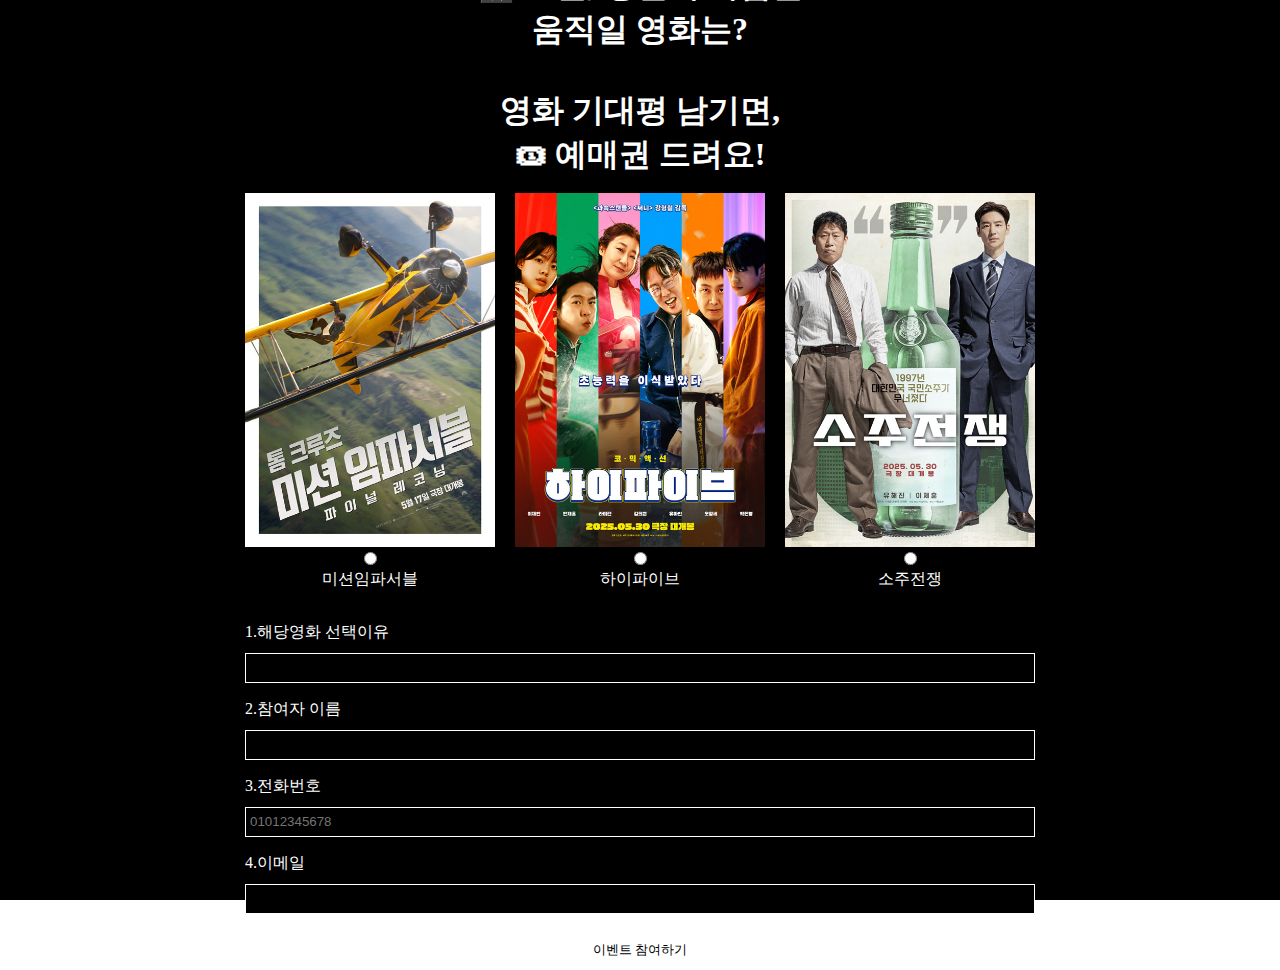
<file: eventa.html>
<!DOCTYPE html>
<html lang="en">
  <head>
    <!-- Google Tag Manager -->
    <script>
      (function (w, d, s, l, i) {
        w[l] = w[l] || [];
        w[l].push({ "gtm.start": new Date().getTime(), event: "gtm.js" });
        var f = d.getElementsByTagName(s)[0],
          j = d.createElement(s),
          dl = l != "dataLayer" ? "&l=" + l : "";
        j.async = true;
        j.src = "https://www.googletagmanager.com/gtm.js?id=" + i + dl;
        f.parentNode.insertBefore(j, f);
      })(window, document, "script", "dataLayer", "GTM-T76R6424");
    </script>
    <!-- End Google Tag Manager -->
    <meta charset="UTF-8" />
    <meta name="viewport" content="width=device-width, initial-scale=1.0" />
    <meta property="og:title" content="FIMLI" />
    <meta property="og:url" content="https://movieevnetpage.netlify.app/" />
    <meta
      property="og:image"
      content="https://cromidi.cafe24.com/upload/dsec.png"
    />
    <meta property="og:image:alt" content="Fun movie information site FIMLI" />
    <meta
      property="og:description"
      content="Anyone can check movie information easily and conveniently. FIMLI"
    />
    <link
      rel="shortcut icon"
      href="https://cromidi.cafe24.com/upload/favicon-96x96.png"
    />
    <link rel="stylesheet" href="./eventa.css" />
    <script defer src="./eventa.js"></script>
    <!-- Meta Pixel Code -->
    <script>
      !(function (f, b, e, v, n, t, s) {
        if (f.fbq) return;
        n = f.fbq = function () {
          n.callMethod
            ? n.callMethod.apply(n, arguments)
            : n.queue.push(arguments);
        };
        if (!f._fbq) f._fbq = n;
        n.push = n;
        n.loaded = !0;
        n.version = "2.0";
        n.queue = [];
        t = b.createElement(e);
        t.async = !0;
        t.src = v;
        s = b.getElementsByTagName(e)[0];
        s.parentNode.insertBefore(t, s);
      })(
        window,
        document,
        "script",
        "https://connect.facebook.net/en_US/fbevents.js"
      );
      fbq("init", "1166866621737864");
      fbq("track", "PageView");
    </script>
    <noscript
      ><img
        height="1"
        width="1"
        style="display: none"
        src="https://www.facebook.com/tr?id=1166866621737864&ev=PageView&noscript=1"
    /></noscript>
    <!-- End Meta Pixel Code -->
    <title>eventA</title>
  </head>
  <body>
    <!-- Google Tag Manager (noscript) -->
    <noscript
      ><iframe
        src="https://www.googletagmanager.com/ns.html?id=GTM-T76R6424"
        height="0"
        width="0"
        style="display: none; visibility: hidden"
      ></iframe
    ></noscript>
    <!-- End Google Tag Manager (noscript) -->
    <div class="container">
      <form
        id="event-form"
        action="https://script.google.com/macros/s/AKfycbyb8CxzsY3Y6uZgMCGUmrybOo7VXk9Q4behcWsS0th5pC7FRC-U35mqsmOFCU4jQ0j3/exec"
        method="post"
        target="invisible_iframe"
      >
        <span id="eventA-close">&times;</span>
        <h2>
          🎬 오늘, 당신의 마음을<br />
          움직일 영화는?<br /><br />
          영화 기대평 남기면,<br />
          🎟 예매권 드려요!
        </h2>
        <div class="poster-row">
          <div class="poster">
            <img src="./movie01.jpg" width="250" />
            <label>
              <input
                type="radio"
                name="movie"
                value="missionimpossible"
                required
              />
              <p>미션임파서블</p>
            </label>
          </div>
          <div class="poster">
            <img src="./movie02.jpg" width="250" />
            <label>
              <input type="radio" name="movie" value="highfive" />
              <p>하이파이브</p>
            </label>
          </div>
          <div class="poster">
            <img src="./movie03.jpg" width="250" />
            <label>
              <input type="radio" name="movie" value="sojuwar" />
              <p>소주전쟁</p>
            </label>
          </div>
        </div>

        <label
          >1.해당영화 선택이유<input type="text" name="reason" required />
        </label>
        <label>2.참여자 이름<input type="text" name="name" required /></label>
        <label
          >3.전화번호<input
            type="text"
            name="phone"
            placeholder="01012345678"
            required
        /></label>
        <label>4.이메일<input type="email" name="email" required /></label>
        <input type="hidden" name="variant" value="A" />
        <button id="eventa_submit" type="submit">이벤트 참여하기</button>
      </form>
      <iframe name="invisible_iframe" style="display: none"></iframe>
    </div>
  </body>
</html>
</file>
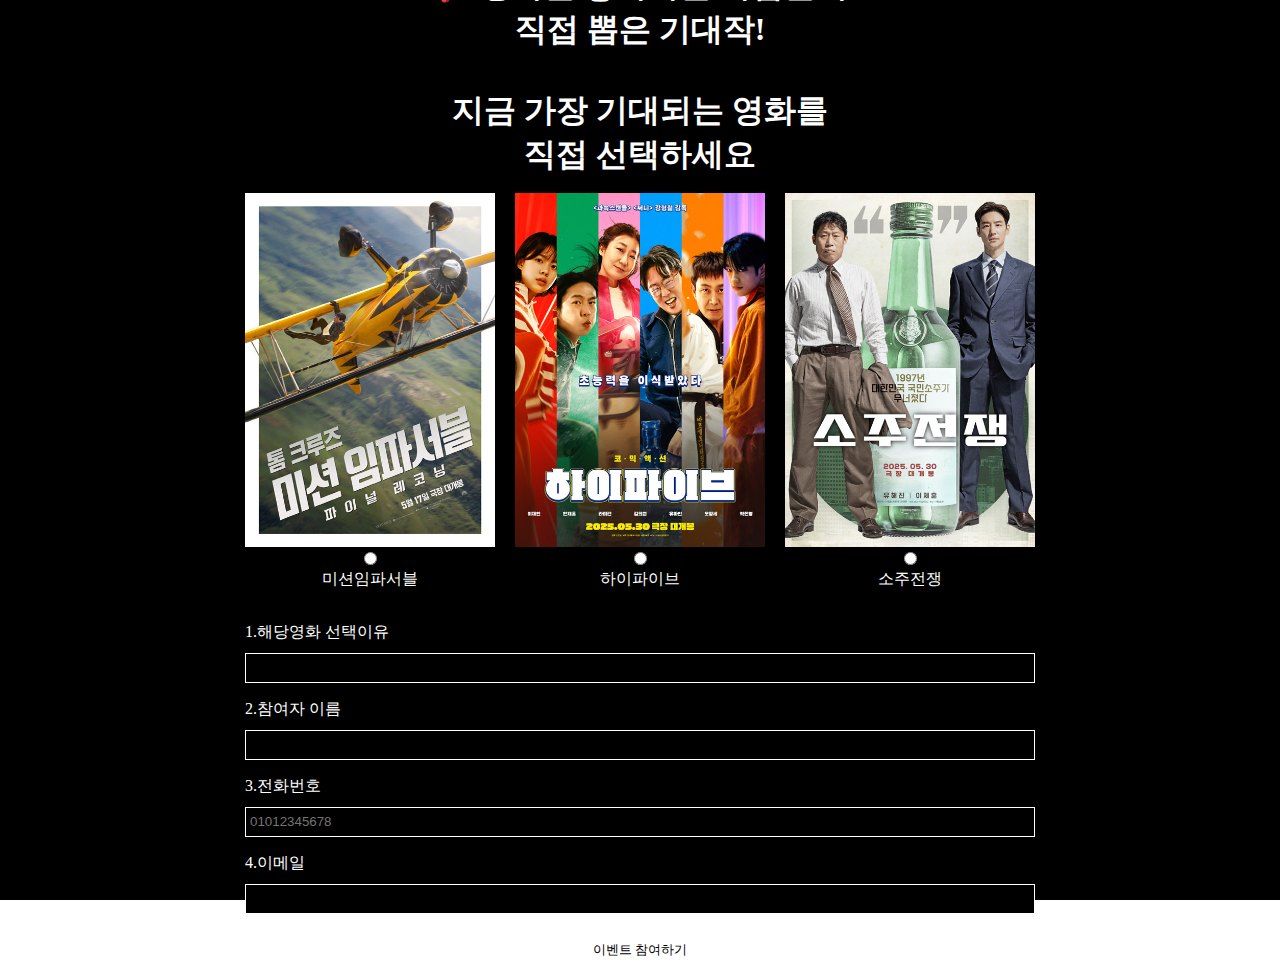
<file: eventb.html>
<!DOCTYPE html>
<html lang="en">
  <head>
    <!-- Google Tag Manager -->
    <script>
      (function (w, d, s, l, i) {
        w[l] = w[l] || [];
        w[l].push({ "gtm.start": new Date().getTime(), event: "gtm.js" });
        var f = d.getElementsByTagName(s)[0],
          j = d.createElement(s),
          dl = l != "dataLayer" ? "&l=" + l : "";
        j.async = true;
        j.src = "https://www.googletagmanager.com/gtm.js?id=" + i + dl;
        f.parentNode.insertBefore(j, f);
      })(window, document, "script", "dataLayer", "GTM-T76R6424");
    </script>
    <!-- End Google Tag Manager -->
    <meta charset="UTF-8" />
    <meta name="viewport" content="width=device-width, initial-scale=1.0" />
    <meta property="og:title" content="FIMLI" />
    <meta property="og:url" content="https://movieevnetpage.netlify.app/" />
    <meta
      property="og:image"
      content="https://cromidi.cafe24.com/upload/dsec.png"
    />
    <meta property="og:image:alt" content="Fun movie information site FIMLI" />
    <meta
      property="og:description"
      content="Anyone can check movie information easily and conveniently. FIMLI"
    />
    <link
      rel="shortcut icon"
      href="https://cromidi.cafe24.com/upload/favicon-96x96.png"
    />
    <link rel="stylesheet" href="./eventb.css" />
    <script defer src="./eventb.js"></script>
    <!-- Meta Pixel Code -->
    <script>
      !(function (f, b, e, v, n, t, s) {
        if (f.fbq) return;
        n = f.fbq = function () {
          n.callMethod
            ? n.callMethod.apply(n, arguments)
            : n.queue.push(arguments);
        };
        if (!f._fbq) f._fbq = n;
        n.push = n;
        n.loaded = !0;
        n.version = "2.0";
        n.queue = [];
        t = b.createElement(e);
        t.async = !0;
        t.src = v;
        s = b.getElementsByTagName(e)[0];
        s.parentNode.insertBefore(t, s);
      })(
        window,
        document,
        "script",
        "https://connect.facebook.net/en_US/fbevents.js"
      );
      fbq("init", "1166866621737864");
      fbq("track", "PageView");
    </script>
    <noscript
      ><img
        height="1"
        width="1"
        style="display: none"
        src="https://www.facebook.com/tr?id=1166866621737864&ev=PageView&noscript=1"
    /></noscript>
    <!-- End Meta Pixel Code -->
    <title>eventB</title>
  </head>
  <body>
    <!-- Google Tag Manager (noscript) -->
    <noscript
      ><iframe
        src="https://www.googletagmanager.com/ns.html?id=GTM-T76R6424"
        height="0"
        width="0"
        style="display: none; visibility: hidden"
      ></iframe
    ></noscript>
    <!-- End Google Tag Manager (noscript) -->
    <div class="container">
      <form
        id="event-form"
        action="https://script.google.com/macros/s/AKfycbyb8CxzsY3Y6uZgMCGUmrybOo7VXk9Q4behcWsS0th5pC7FRC-U35mqsmOFCU4jQ0j3/exec"
        method="post"
        target="invisible_iframe"
      >
        <span id="eventB-close">&times;</span>
        <h2>
          📢 영화를 좋아하는 사람들이<br />
          직접 뽑은 기대작!<br /><br />
          지금 가장 기대되는 영화를<br />
          직접 선택하세요
        </h2>
        <div class="poster-row">
          <div class="poster">
            <img src="./movie01.jpg" width="250" />
            <label>
              <input
                type="radio"
                name="movie"
                value="missionimpossible"
                required
              />
              <p>미션임파서블</p>
            </label>
          </div>
          <div class="poster">
            <img src="./movie02.jpg" width="250" />
            <label>
              <input type="radio" name="movie" value="highfive" />
              <p>하이파이브</p>
            </label>
          </div>
          <div class="poster">
            <img src="./movie03.jpg" width="250" />
            <label>
              <input type="radio" name="movie" value="sojuwar" />
              <p>소주전쟁</p>
            </label>
          </div>
        </div>

        <label
          >1.해당영화 선택이유<input type="text" name="reason" required />
        </label>
        <label>2.참여자 이름<input type="text" name="name" required /></label>
        <label
          >3.전화번호<input
            type="text"
            name="phone"
            placeholder="01012345678"
            required
        /></label>
        <label>4.이메일<input type="email" name="email" required /></label>
        <input type="hidden" name="variant" value="B" />
        <button id="eventb_submit" type="submit">이벤트 참여하기</button>
      </form>
      <iframe name="invisible_iframe" style="display: none"></iframe>
    </div>
  </body>
</html>
</file>
<file: eventa.css>
* {
  margin: 0;
  padding: 0;
  box-sizing: border-box;
}

ul,
li {
  list-style: none;
}

a {
  text-decoration: none;
  color: inherit;
}

.container {
  width: 100%;
  height: 100vh;
  background: #000;
  color: #fff;
  display: flex;
  flex-direction: column;
  justify-content: center;
  align-items: center;
}
.container form {
  margin: auto;
  display: flex;
  flex-direction: column;
  gap: 1rem;
}
.container form h2 {
  text-align: center;
  font-size: 2rem;
}
.container form .poster-row {
  display: flex;
  justify-content: space-around;
  margin-bottom: 1rem;
  gap: 20px;
}
.container form .poster-row .poster {
  text-align: center;
}
.container form .poster-row .poster label {
  display: block;
}
.container form input[type=text],
.container form input[type=email] {
  width: 100%;
  height: 30px;
  margin-top: 10px;
  padding: 4px;
  background: #000;
  color: #fff;
  border: 1px solid #fff;
}
.container form input[type=text]:focus,
.container form input[type=email]:focus {
  outline: none;
}
.container form button[type=submit] {
  width: 200px;
  padding: 10px;
  margin: 0 auto;
  background: #fff;
  border: 1px solid #fff;
  transition: all 0.3s;
  cursor: pointer;
}
.container form button[type=submit]:hover {
  background: #000;
  color: #fff;
}
</file>
<file: eventb.css>
* {
  margin: 0;
  padding: 0;
  box-sizing: border-box;
}

ul,
li {
  list-style: none;
}

a {
  text-decoration: none;
  color: inherit;
}

.container {
  width: 100%;
  height: 100vh;
  background: #000;
  color: #fff;
  display: flex;
  flex-direction: column;
  justify-content: center;
  align-items: center;
}
.container form {
  margin: auto;
  display: flex;
  flex-direction: column;
  gap: 1rem;
}
.container form h2 {
  text-align: center;
  font-size: 2rem;
}
.container form .poster-row {
  display: flex;
  justify-content: space-around;
  margin-bottom: 1rem;
  gap: 20px;
}
.container form .poster-row .poster {
  text-align: center;
}
.container form .poster-row .poster label {
  display: block;
}
.container form input[type=text],
.container form input[type=email] {
  width: 100%;
  height: 30px;
  margin-top: 10px;
  padding: 4px;
  background: #000;
  color: #fff;
  border: 1px solid #fff;
}
.container form input[type=text]:focus,
.container form input[type=email]:focus {
  outline: none;
}
.container form button[type=submit] {
  width: 200px;
  padding: 10px;
  margin: 0 auto;
  background: #fff;
  border: 1px solid #fff;
  transition: all 0.3s;
  cursor: pointer;
}
.container form button[type=submit]:hover {
  background: #000;
  color: #fff;
}
</file>
